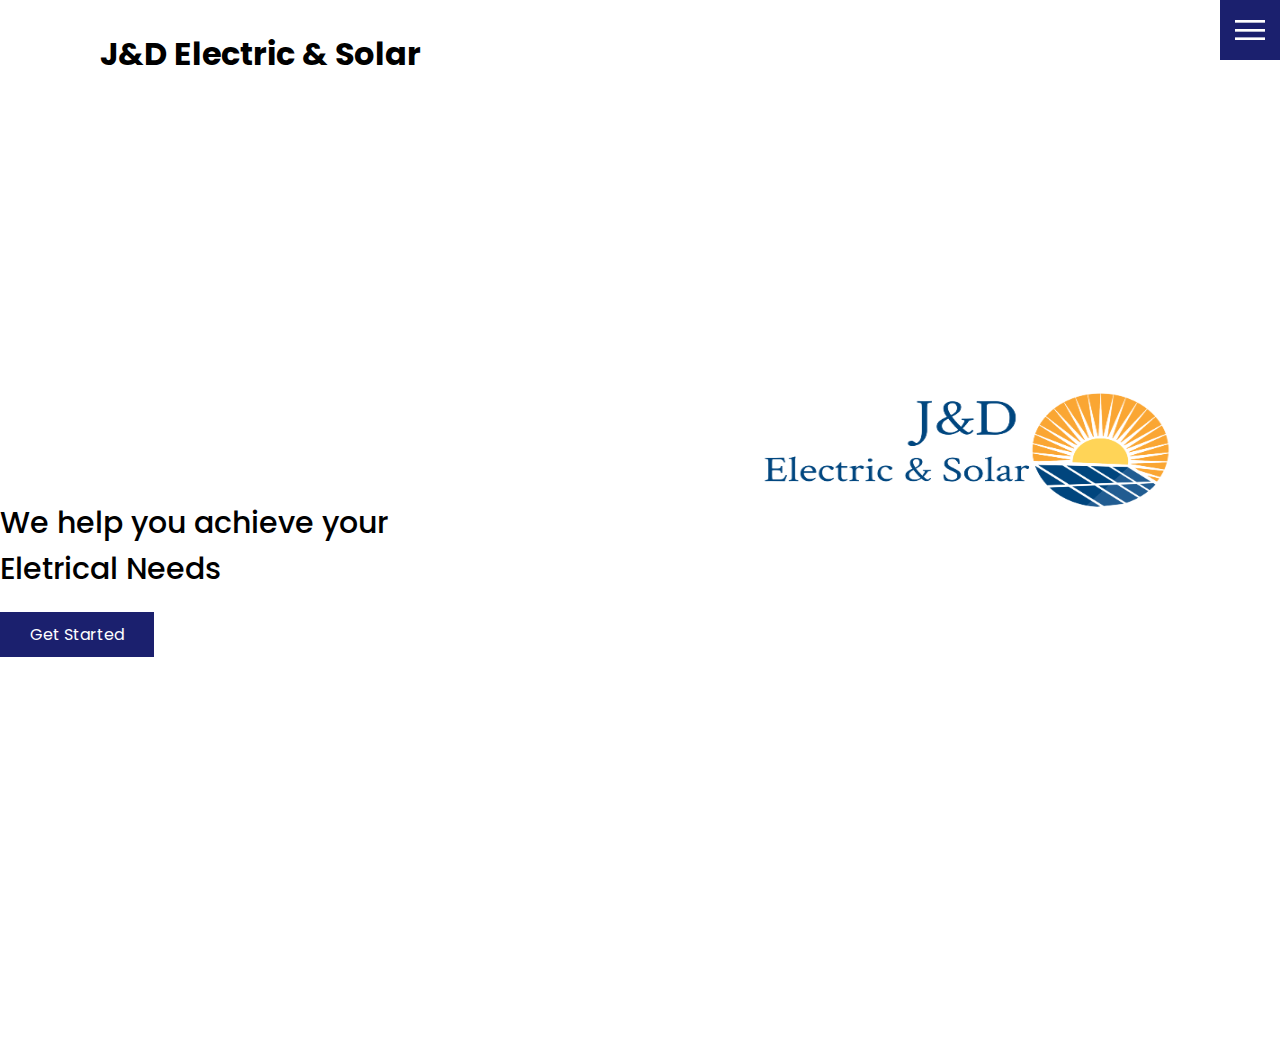
<file: index.html>
<!DOCTYPE html>
<html lang="en">

<head>
    <meta charset="UTF-8">
    <meta http-equiv="X-UA-Compatible" content="IE=edge">
    <meta name="viewport" content="width=device-width, initial-scale=1.0">
    <link rel="stylesheet" href="css/style.css">
    <title>J&D Electric & Solar</title>
</head>

<body>
    <header>
        <div class="logo">J&D Electric & Solar</div>
        <div class="toggle"></div>
        <div class="navigation">

            <ul>
                <li><a href="/">Home</a></li>
                <li><a href="services">Services</a></li>
                <li><a href="work">Work</a></li>
                <li><a href="contact">Contact</a></li>
            </ul>
            <div class="social-bar">
                <ul>
                    <li>
                        <a href="https://www.facebook.com/people/JD-Electric/100063700077021/" target="_blank"><img
                                src="images/facebook.png" alt=""></a>
                    </li>
                    <li>
                        <a href="https://twitter.com" target="_blank"><img src="images/twitter.png" alt=""></a>
                    </li>
                    <li>
                        <a href="https://instagram.com" target="_blank"><img src="images/instagram.png" alt=""></a>
                    </li>
                </ul>
                <a href="mailto:stephaney@jdelectricsolar.com" class="email-icon">Email</a>
            </div>
        </div>
    </header>
    <section class="home"><img src="images/Logo.png" class="home-img" alt=""></section>
    <div class="home-content">
        <h1>We help you achieve your <br> Eletrical Needs</h1>
        <p>
        
        </p>
        <a href="contact.html" class="btn">Get Started</a>
    </div>

    <script src="js/script.js"></script>
</body>

</html>
</file>
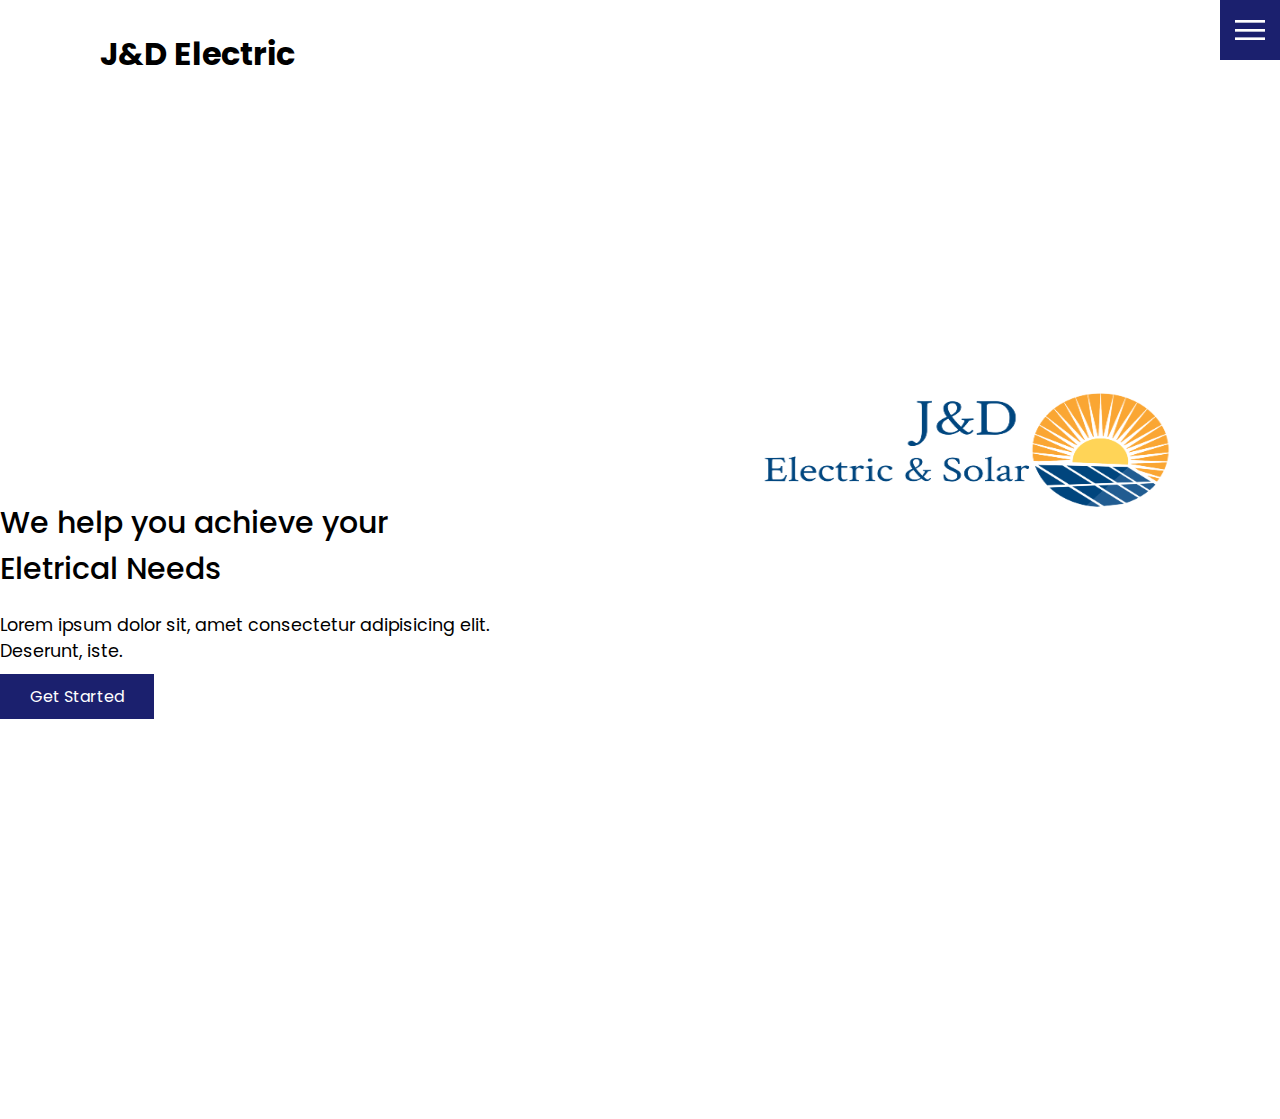
<file: Index.html>
<!DOCTYPE html>
<html lang="en">

<head>
    <meta charset="UTF-8">
    <meta http-equiv="X-UA-Compatible" content="IE=edge">
    <meta name="viewport" content="width=device-width, initial-scale=1.0">
    <link rel="stylesheet" href="css/style.css">
    <title>J&D Electric</title>
</head>

<body>
    <header>
        <div class="logo">J&D Electric</div>
        <div class="toggle"></div>
        <div class="navigation">

            <ul>
                <li><a href="Index.html">Home</a></li>
                <li><a href="services.html">Services</a></li>
                <li><a href="work.html">Work</a></li>
                <li><a href="contact.html">Contact</a></li>
            </ul>
            <div class="social-bar">
                <ul>
                    <li>
                        <a href="https://www.facebook.com/people/JD-Electric/100063700077021/" target="_blank"><img
                                src="images/facebook.png" alt=""></a>
                    </li>
                    <li>
                        <a href="https://twitter.com" target="_blank"><img src="images/twitter.png" alt=""></a>
                    </li>
                    <li>
                        <a href="https://instagram.com" target="_blank"><img src="images/instagram.png" alt=""></a>
                    </li>
                </ul>
                <a href="mailto:JandDElectricDallas@gmail.com" class="email-icon">Email</a>
            </div>
        </div>
    </header>
    <section class="home"><img src="images/Logo.png" class="home-img" alt=""></section>
    <div class="home-content">
        <h1>We help you achieve your <br> Eletrical Needs</h1>
        <p>
            Lorem ipsum dolor sit, amet consectetur adipisicing elit. Deserunt, iste.
        </p>
        <a href="contact.html" class="btn">Get Started</a>
    </div>

    <script src="js/script.js"></script>
</body>

</html>
</file>
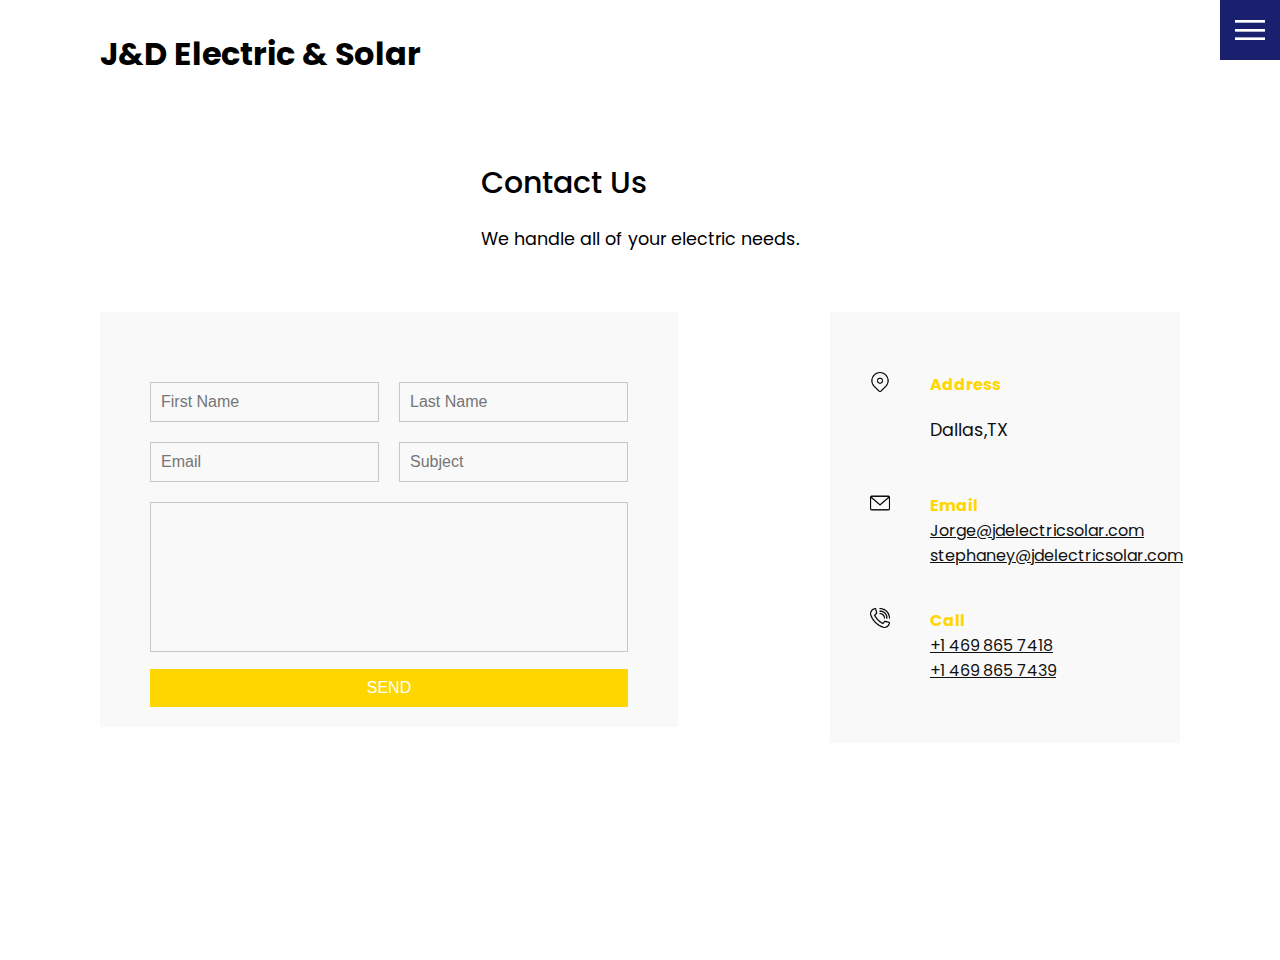
<file: contact.html>
<!DOCTYPE html>
<html lang="en">

<head>
    <meta charset="UTF-8">
    <meta http-equiv="X-UA-Compatible" content="IE=edge">
    <meta name="viewport" content="width=device-width, initial-scale=1.0">
    <link rel="stylesheet" href="css/style.css">
    <title>J&D Electric & Solar</title>
</head>

<body>
    <header>
        <div class="logo">J&D Electric & Solar</div>
        <div class="toggle"></div>
        <div class="navigation">

            <ul>
                <li><a href="/">Home</a></li>
                <li><a href="services">Services</a></li>
                <li><a href="work">Work</a></li>
                <li><a href="contact">Contact</a></li>
            </ul>
            <div class="social-bar">
                <ul>
                    <li>
                        <a href="https://www.facebook.com/people/JD-Electric/100063700077021/" target="_blank"><img
                                src="images/facebook.png" alt=""></a>
                    </li>
                    <li>
                        <a href="https://twitter.com" target="_blank"><img src="images/twitter.png" alt=""></a>
                    </li>
                    <li>
                        <a href="https://instagram.com" target="_blank"><img src="images/instagram.png" alt=""></a>
                    </li>
                </ul>
                <a href="mailto:stephaney@jdelectricsolar.com" class="email-icon">Email</a>
            </div>
        </div>
    </header>


    <section>
        <div class="title">
            <!-- heading -->
            <h1>Contact Us</h1>

            <!-- description of services -->
            <p>We handle all of your electric needs.</p>
        </div>
        <div class="contact">
            <div class="contact-form">
                <form action="">
                    <div class="row">
                        <div class="input50">
                            <input type="text" placeholder="First Name">
                        </div>
                        <div class="input50">
                            <input type="text" placeholder="Last Name">
                        </div>
                    </div>
                    <div class="row">
                        <div class="input50">
                            <input type="text" placeholder="Email">
                        </div>
                        <div class="input50">
                            <input type="text" placeholder="Subject">
                        </div>
                    </div>
                    <div class="row">
                        <div class="input100">
                            <textarea placeholder="Message">
                                </textarea>
                        </div>
                    </div>
                    <div class="row">
                        <div class="input100">
                            <div class="buttn"></div>
                            <input type="submit" value="Send" >
                        </div>
                    </div>

                </form>
            </div>
            <div class="contact-info">
                <div class="info-box">
                    <img src="./images/address.png" class="contact-icon" alt="">
                    <div class="details">
                        <h4>Address</h4>
                        <p>Dallas,TX</p>
                    </div>
                </div>
                <div class="info-box">
                    <img src="./images/email2.png" class="contact-icon" alt="">
                    <div class="details">
                        <h4>Email</h4>
                        <a href="mailto:jorge@jdelectricsolar.com">Jorge@jdelectricsolar.com</a>
                        <a href="mailto:stephaney@jdelectricsolar.com">stephaney@jdelectricsolar.com</a>

                    </div>
                </div>
                <div class="info-box">
                    <img src="./images/call.png" class="contact-icon" alt="">
                    <div class="details">
                        <h4>Call</h4>
                        <a href="tel:+14698657418">+1 469 865 7418</a>
                        <br>
                        <a href="tel:+14698657439">+1 469 865 7439</a>
                    </div>
                </div>
            </div>
        </div>


    </section>

    <script src="js/script.js"></script>
</body>

</html>
</file>
<file: css/style.css>
@import url("https://fonts.googleapis.com/css2?family=Poppins:ital,wght@0,100;0,200;0,300;0,400;0,500;0,600;0,700;0,800;0,900;1,100;1,200;1,300;1,400;1,500;1,600;1,700;1,800;1,900&display=swap");
:root {
  --primary-color: #1b206e;
  --secondary-color: rgb(255, 215, 0);
}

/* BASE STYLES */
* {
  box-sizing: border-box;
  margin: 0;
  padding: 0;
}
html,
body {
  font-family: "Poppins", sans-serif;
  color: black;
}
h1 {
  font-size: 30px;
  font-weight: 500;
}
p {
  margin: 20px 0 10px;
  font-size: 1.1rem;
}
section {
  display: flex;
  flex-direction: column;
  height: 100vh;
  align-items: center;
  padding: 100px;
  margin-top: 60px;
}

section.home {
  flex-direction: row;
  margin-top: 0;
}
/* BUTTON */
.btn {
  cursor: pointer;
  display: inline-block;
  background: var(--primary-color);
  color: #fff;
  text-decoration: none;
  padding: 10px 30px;
  border: 0;
}
.btn:hover {
  transform: scale(0.98);
}

.logo {
  position: absolute;
  top: 30px;
  left: 100px;
  font-size: 2rem;
  font-weight: 700;
  z-index: 20;
}

/* TOGGLE */
.toggle {
  position: fixed;
  top: 0;
  right: 0;
  width: 60px;
  height: 60px;
  background: var(--primary-color) url(../images/menu.png);
  background-size: 30px;
  background-position: center;
  background-repeat: no-repeat;
  z-index: 20;
  cursor: pointer;
}
.toggle.active {
  background: var(--primary-color) url(../images/close.png);
  background-size: 30px;
  background-position: center;
  background-repeat: no-repeat;
}

/* NAVIGATION */
.navigation {
  position: fixed;
  top: 0;
  left: 100%;
  width: 100%;
  height: 100%;
  background: #fff;
  z-index: 15;
  display: flex;
  justify-content: center;
  align-items: center;
}
.navigation.active {
  left: 0;
}

.navigation ul {
  position: relative;
}

.navigation ul li {
  position: relative;
  list-style: none;
  text-align: center;
}

.navigation ul li a {
  font-size: 2.2rem;
  color: #111;
  text-decoration: none;
  font-weight: 300;
}

.navigation ul li a:hover {
  color: var(--primary-color);
}

.navigation .social-bar {
  position: absolute;
  top: 0;
  left: 0;
  width: 60px;
  height: 100%;
  display: flex;
  justify-content: center;
  align-items: center;
}

.navigation .social-bar a {
  display: inline-block;
  transform: scale(0.5);
}

.navigation .email-icon {
  position: absolute;
  bottom: 20px;
  font-size: 2rem;
}

/* HOMEPAGE */
.home-content {
  position: relative;
  top: -400px;
  z-index: 10;
  max-width: 500px;
}

.home-img {
  position: absolute;
  align-self: center;
  right: 0;
  height: 300px;
  width: 600px;
}

/* Services page */

.services {
  margin-top: 40px;
  display: grid;
  grid-template-columns: /*1fr 1fr 1fr; cleaner version>*/ repeat(3, 1fr);
  gap: 40px;
  text-align: center;
}

.services .service {
  padding: 30px;
}

.services .service:hover {
  box-shadow: 0 10px 30px rgba(0, 0, 0, 0.1);
}

.services .service h2 {
  font-size: 24px;
  font-weight: 500;
  /* pushes it down a bit */
  margin-top: 20px;
  color: var(--primary-color);
}

/* if class is within another class add it and if want to target something specific add it as well as done below */
.services .service .icon img {
  max-width: 100px;
  max-height: 100px;
}

/* work page */

.portfolio {
  display: flex;
  flex-wrap: wrap;
  justify-content: center;
  margin-top: 20px;
}
.portfolio .item {
  position: relative;
  width: 300px;
  height: 300px;
  /* margin 5px all around */
  margin: 5px;
}

.portfolio .item img {
  width: 100%;
  height: 100%;
}

.portfolio .item .action {
  position: absolute;
  top: 0;
  left: 0;
  width: 100%;
  height: 100%;
  background: rgba(0, 0, 0, 0.8);
  display: flex;
  /* will move the launch to the center */
  justify-content: center;
  align-items: center;
  /* for hover */
  opacity: 0;
  transition: 0.5s;
}

.portfolio .item:hover .action {
  opacity: 1;
}

.portfolio .item .action a {
  display: inline-block;
  color: #fff;
  text-decoration: none;
  border: 1px solid #fff;
  padding: 5px 15px;
}

/* Contact Class */

.contact {
  position: relative;
  width: 100%;
  margin-top: 50px;
  display: flex;
  justify-content: space-between;
  align-items: flex-start;
}

.contact-form {
  position: relative;
  background: #f9f9f9;
  width: calc(100%-400px);
  padding: 60px 40px 20px;
}

.contact-form form {
  width: 100%;
}

.contact-form .row {
  width: 100%;
  display: flex;
}

.contact-form .input50 {
  width: 50%;
  margin: 0 10px;
}

.contact-form .input100 {
  width: 100%;
  margin: 0 10px;
}

.contact-form .row input,
.contact-form .row textarea {
  position: relative;
  border: 1px solid rgba(0, 0, 0, 0.2);
  background: transparent;
  width: 100%;
  padding: 10px;
  outline: none;
  font-size: 16px;
  font-weight: 300;
  margin: 10px 0;
  resize: none;
}

.contact-form .row textarea {
  height: 150px;
}

.contact-form .row input[type="submit"] {
  background-color: var(--secondary-color);
  color: #fff;
  margin: 0;
  text-transform: uppercase;
  font-weight: 300;
  border: 0;
  cursor: pointer;
}

.contact-info {
  width: 350px;
  background: #f9f9f9;
  padding: 60px 40px 20px;
}

.contact-info .info-box {
  display: flex;
  align-items: flex-start;
  margin-bottom: 40px;
}

.contact-info .info-box .contact-icon {
  width: 20px;
  margin-right: 40px;
}
.contact-info .info-box .details h4 {
  color: var(--secondary-color);
}
.contact-info .info-box .details p,
.contact-info .info-box .details a {
  color: #111;
}

@media (max-width: 1068px) {
  .home-img {
    display: none;
  }

  .logo {
    top: 10px;
    left: 40px;
    font-size: 1.5rem;
  }

  section {
    padding: 100px 40px;
  }

  .navigation ul li a {
    font-size: 2rem;
  }

  .services {
    grid-template-columns: /*1fr 1fr 1fr; cleaner version>*/ repeat(2, 1fr);
  }
  .contact {
    flex-direction: column;
  }

  .contact-form {
    width: 100%;
    padding: 30px 30px 20px;
  }

  .contact-form .row {
    flex-direction: column;
  }

  .contact-form .input50,
  .contact-form .input100 {
    width: 100%;
    margin: 0;
  }
  .contact-info {
    width: 100%;
    margin-top: 20px;
    padding: 30px 30px 20px;
  }
}

@media (max-width: 768px) {
  .services {
    grid-template-columns: /*1fr 1fr 1fr; cleaner version>*/ 1fr;
  }
  .services .service {
    box-shadow: 0 10px 30px rgba(0, 0, 0, 0.1);
  }
}
</file>
